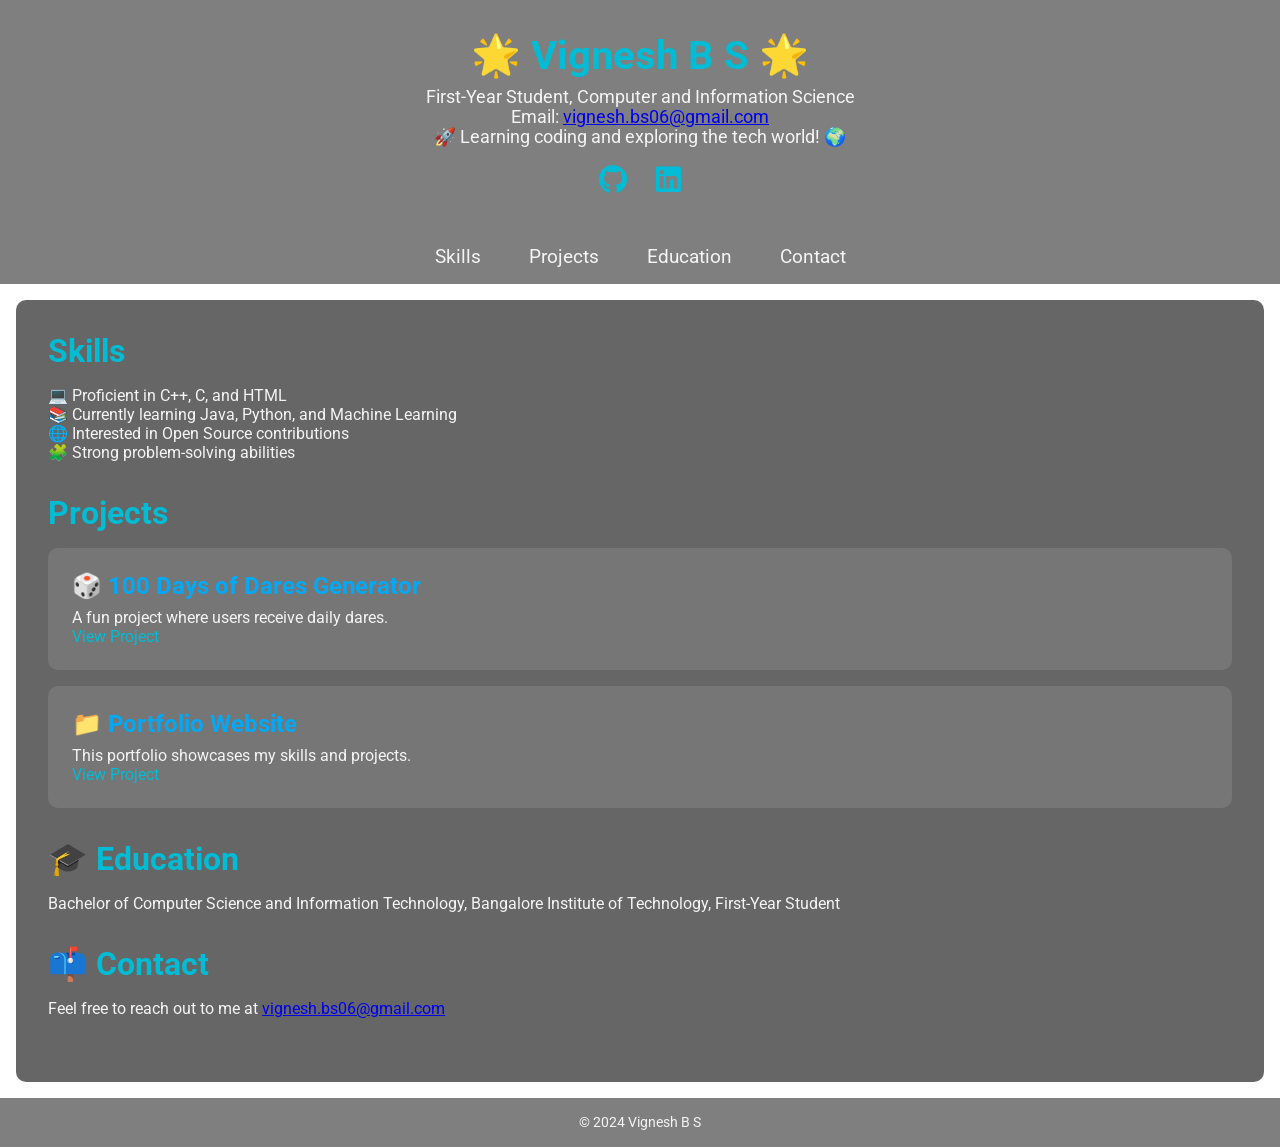
<file: Portfolio.html>
<!DOCTYPE html>
<html lang="en">
<head>
    <meta charset="UTF-8">
    <meta name="viewport" content="width=device-width, initial-scale=1.0">
    <title>Vignesh B S - Portfolio</title>
    <link rel="stylesheet" href="Portfolio.css">
    <link href="https://fonts.googleapis.com/css2?family=Roboto:wght@400;700&display=swap" rel="stylesheet">
    <link rel="stylesheet" href="https://cdnjs.cloudflare.com/ajax/libs/font-awesome/6.0.0-beta3/css/all.min.css">
</head>
<body>
    <header>
        <h1>🌟 Vignesh B S 🌟</h1>
        <p>First-Year Student, Computer and Information Science</p>
        <p>Email: <a href="mailto:vignesh.bs06@gmail.com">vignesh.bs06@gmail.com</a></p>
        <p>🚀 Learning coding and exploring the tech world! 🌍</p>
        <div class="social-links">
            <a href="https://github.com/vigneshbs33" target="_blank" class="social-icon github"><i class="fab fa-github"></i></a>
            <a href="https://www.linkedin.com/in/vignesh-b-s-ba9ba5329" target="_blank" class="social-icon linkedin"><i class="fab fa-linkedin"></i></a>
        </div>
    </header>
    <nav>
        <ul>
            <li><a href="#skills">Skills</a></li>
            <li><a href="#projects">Projects</a></li>
            <li><a href="#education">Education</a></li>
            <li><a href="#contact">Contact</a></li>
        </ul>
    </nav>
    <main>
        <section id="skills">
            <h2>Skills</h2>
            <ul>
                <li>💻 Proficient in C++, C, and HTML</li>
                <li>📚 Currently learning Java, Python, and Machine Learning</li>
                <li>🌐 Interested in Open Source contributions</li>
                <li>🧩 Strong problem-solving abilities</li>
            </ul>
        </section>
        <section id="projects">
            <h2>Projects</h2>
            <div class="projects-container">
                <div class="project-card">
                    <h3>🎲 100 Days of Dares Generator</h3>
                    <p>A fun project where users receive daily dares.</p>
                    <a href="https://github.com/vigneshbs33/100-days-of-dares-p1-for-learning-" target="_blank">View Project</a>
                </div>
                <div class="project-card">
                    <h3>📁 Portfolio Website</h3>
                    <p>This portfolio showcases my skills and projects.</p>
                    <a href="#" target="_blank">View Project</a>
                </div>
            </div>
        </section>
        <section id="education">
            <h2>🎓 Education</h2>
            <p>Bachelor of Computer Science and Information Technology, Bangalore Institute of Technology, First-Year Student</p>
        </section>
        <section id="contact">
            <h2>📫 Contact</h2>
            <p>Feel free to reach out to me at <a href="mailto:vignesh.bs06@gmail.com">vignesh.bs06@gmail.com</a></p>
        </section>
    </main>
    <footer>
        <p>&copy; 2024 Vignesh B S</p>
    </footer>
</body>
</html>
</file>
<file: Portfolio.css>
* {
    margin: 0;
    padding: 0;
    box-sizing: border-box;
}

body {
    font-family: 'Roboto', sans-serif;
    color: #f4f4f4;
    background: url('https://c4.wallpaperflare.com/wallpaper/800/831/598/digital-art-neon-mountains-lake-wallpaper-thumb.jpg') no-repeat center center fixed;
    background-size: cover;
    overflow-x: hidden;
    animation: slide 20s ease-in-out infinite;
}

header {
    text-align: center;
    padding: 2rem;
    background: rgba(0, 0, 0, 0.5);
}

.profile-image {
    display: flex;
    justify-content: center;
    margin-bottom: 1rem;
}

.profile-image img {
    width: 150px;
    height: 150px;
    border-radius: 50%;
    border: 3px solid #00bcd4;
    object-fit: cover;
}

header h1 {
    font-size: 2.5rem;
    margin-bottom: 0.5rem;
    color: #00bcd4;
}

header p {
    font-size: 1.1rem;
}

.social-links {
    margin-top: 1rem;
}

.social-icon {
    font-size: 1.8rem;
    margin: 0 0.8rem;
    color: #00bcd4;
    transition: transform 0.3s ease, color 0.3s ease;
}

.social-icon:hover {
    transform: scale(1.2);
    color: #03a9f4;
}

nav ul {
    display: flex;
    justify-content: center;
    background: rgba(0, 0, 0, 0.5);
    padding: 1rem;
    list-style-type: none;
}

nav ul li {
    margin: 0 1.5rem;
}

nav ul li a {
    color: #f4f4f4;
    text-decoration: none;
    font-size: 1.2rem;
    transition: color 0.3s ease;
}

nav ul li a:hover {
    color: #00bcd4;
}

main {
    padding: 2rem;
    background: rgba(0, 0, 0, 0.6);
    margin: 1rem;
    border-radius: 10px;
}

section {
    margin-bottom: 2rem;
}

h2 {
    font-size: 2rem;
    color: #00bcd4;
    margin-bottom: 1rem;
}

ul, .projects-container {
    list-style: none;
    padding: 0;
}

.project-card {
    background: rgba(255, 255, 255, 0.1);
    padding: 1.5rem;
    margin-bottom: 1rem;
    border-radius: 10px;
    transition: transform 0.3s ease, background 0.3s ease;
}

.project-card:hover {
    transform: translateY(-5px);
    background: rgba(255, 255, 255, 0.2);
}

.project-card h3 {
    font-size: 1.5rem;
    color: #03a9f4;
    margin-bottom: 0.5rem;
}

.project-card a {
    color: #00bcd4;
    text-decoration: none;
}

footer {
    text-align: center;
    padding: 1rem;
    background: rgba(0, 0, 0, 0.5);
    font-size: 0.9rem;
}

/* Background Animation */
@keyframes slide {
    0% { background-position: 0% 50%; }
    50% { background-position: 100% 50%; }
    100% { background-position: 0% 50%; }
}
</file>
